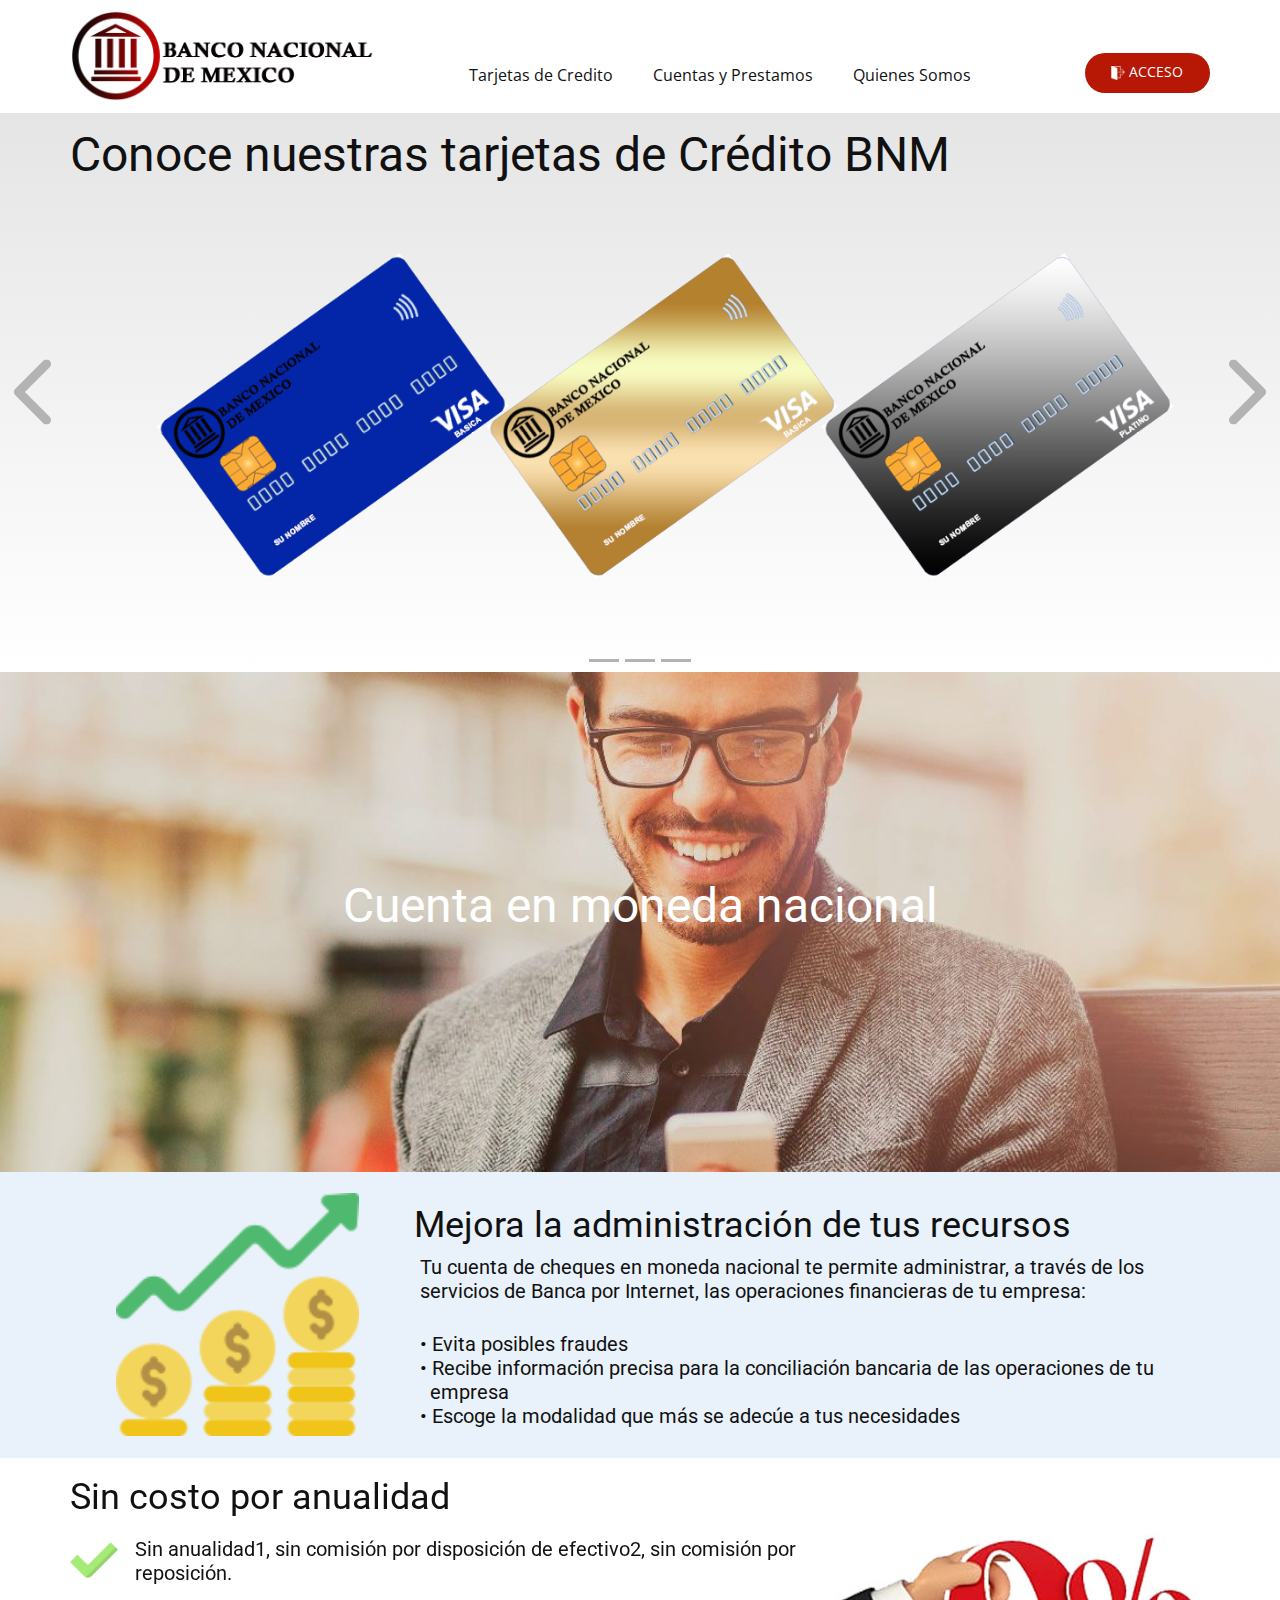
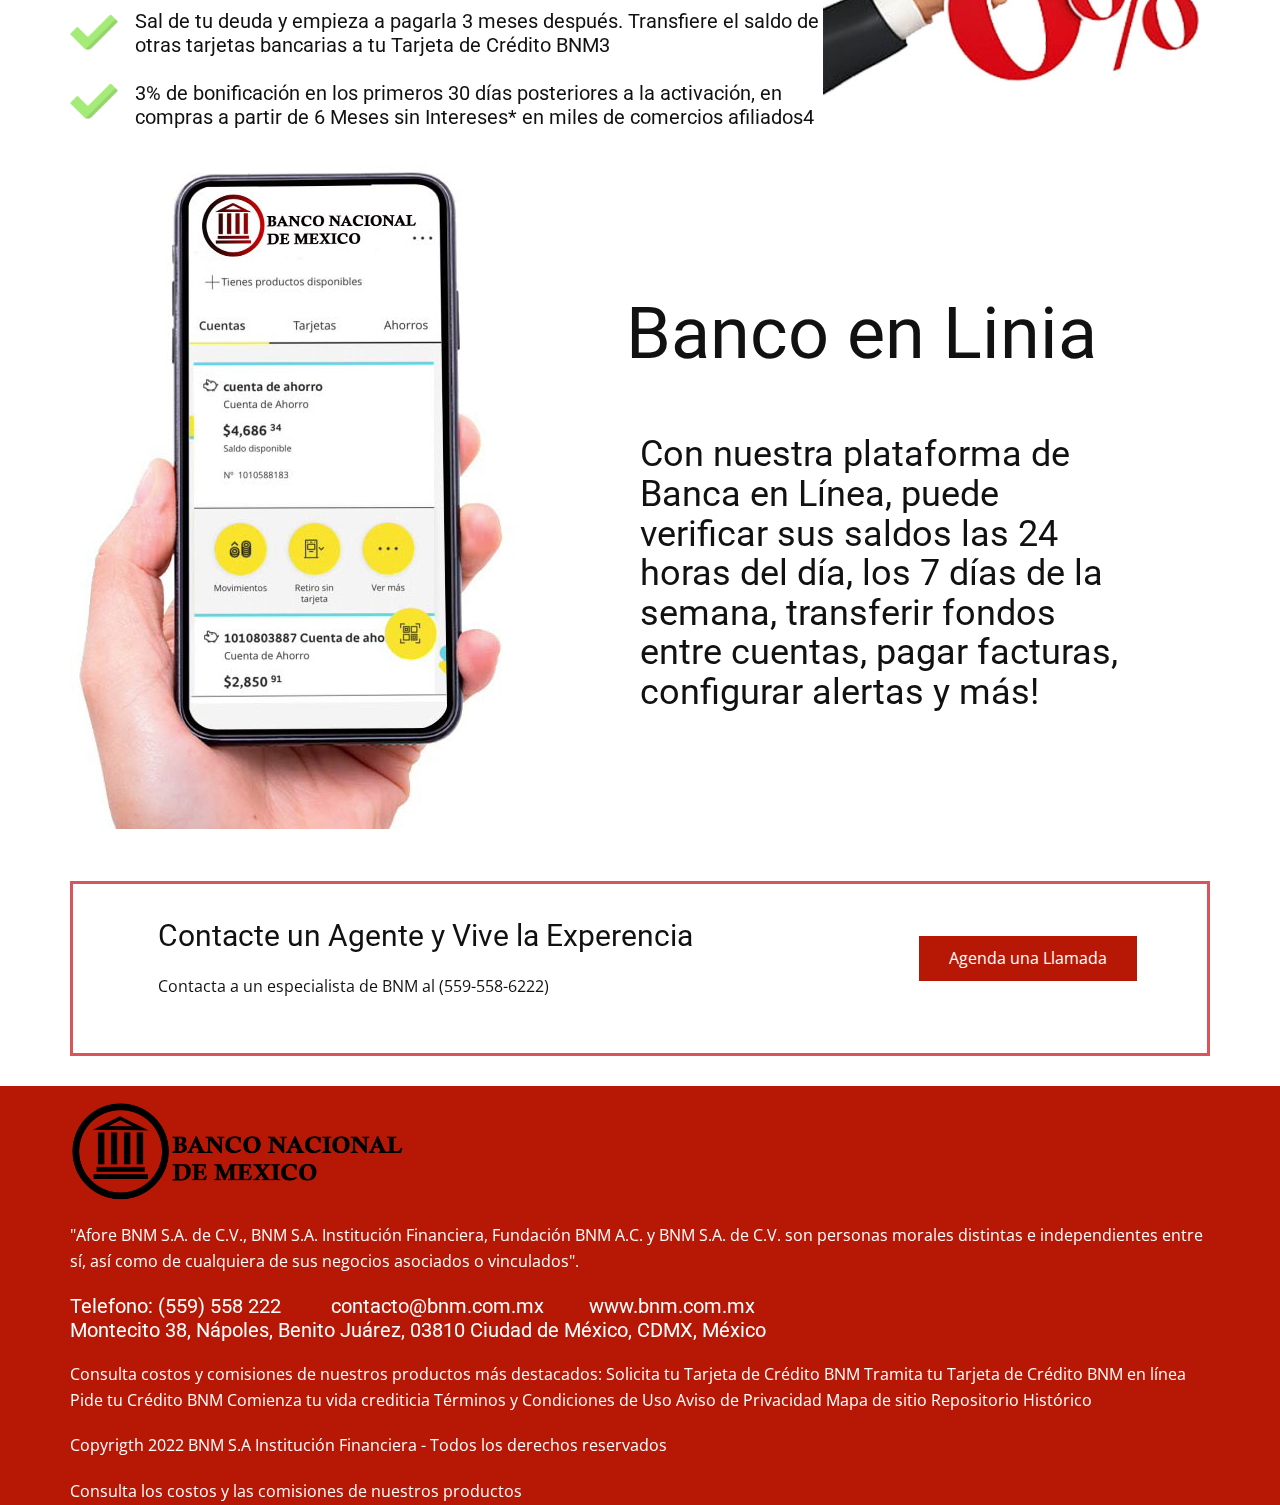
<file: index.html>
<!DOCTYPE html>
<html style="font-size: 16px;" lang="es"><head>
    <meta name="viewport" content="width=device-width, initial-scale=1.0">
    <meta charset="utf-8">
    <meta name="keywords" content="​Conoce nuestras tarjetas de Crédito BNM, ACCESO">
    <meta name="description" content="">
    <title>Banco Nacional de Mexico</title>
    <link rel="stylesheet" href="nicepage.css" media="screen">
<link rel="stylesheet" href="index.css" media="screen">
    <script class="u-script" type="text/javascript" src="jquery.js" defer=""></script>
    <script class="u-script" type="text/javascript" src="nicepage.js" defer=""></script>
    <meta name="generator" content="Nicepage 4.13.4, nicepage.com">
    <link rel="icon" type="image/x-icon" href="images/favicon.png">
<link id="u-theme-google-font" rel="stylesheet" href="https://fonts.googleapis.com/css?family=Roboto:100,100i,300,300i,400,400i,500,500i,700,700i,900,900i|Open+Sans:300,300i,400,400i,500,500i,600,600i,700,700i,800,800i">
    
    
    
    
    
    
    
    
    <script type="application/ld+json">{
		"@context": "http://schema.org",
		"@type": "Organization",
		"name": "",
		"logo": "images/banco-logo.png"
}</script>
    <meta name="theme-color" content="#478ac9">
    <meta property="og:title" content="index">
    <meta property="og:type" content="website">
  </head>
  <body data-home-page="index.html" data-home-page-title="index" class="u-body u-xl-mode"><header class="u-clearfix u-header u-header" id="sec-2555"><div class="u-clearfix u-sheet u-sheet-1">
        <a href="index.html" data-page-id="18314931" class="u-image u-logo u-image-1" data-image-width="1280" data-image-height="386" title="index">
          <img src="images/banco-logo.png" class="u-logo-image u-logo-image-1">
        </a>
        <nav class="u-menu u-menu-dropdown u-offcanvas u-menu-1">
          <div class="menu-collapse" style="font-size: 1rem; letter-spacing: 0px;">
            <a class="u-button-style u-custom-left-right-menu-spacing u-custom-padding-bottom u-custom-top-bottom-menu-spacing u-nav-link u-text-active-palette-1-base u-text-hover-palette-2-base" href="#">
              <svg class="u-svg-link" viewBox="0 0 24 24"><use xmlns:xlink="http://www.w3.org/1999/xlink" xlink:href="#menu-hamburger"></use></svg>
              <svg class="u-svg-content" version="1.1" id="menu-hamburger" viewBox="0 0 16 16" x="0px" y="0px" xmlns:xlink="http://www.w3.org/1999/xlink" xmlns="http://www.w3.org/2000/svg"><g><rect y="1" width="16" height="2"></rect><rect y="7" width="16" height="2"></rect><rect y="13" width="16" height="2"></rect>
</g></svg>
            </a>
          </div>
          <div class="u-custom-menu u-nav-container">
            <ul class="u-nav u-unstyled u-nav-1"><li class="u-nav-item"><a class="u-button-style u-nav-link u-text-active-palette-1-base u-text-hover-palette-2-base" href="tarjetas.html" rel="nofollow" style="padding: 10px 20px;">Tarjetas de Credito</a>
</li><li class="u-nav-item"><a class="u-button-style u-nav-link u-text-active-palette-1-base u-text-hover-palette-2-base" href="Cuentas-y-Prestamos.html" rel="nofollow" style="padding: 10px 20px;">Cuentas y Prestamos</a>
</li><li class="u-nav-item"><a class="u-button-style u-nav-link u-text-active-palette-1-base u-text-hover-palette-2-base" href="quienessomos.html" style="padding: 10px 20px;">Quienes Somos</a>
</li></ul>
          </div>
          <div class="u-custom-menu u-nav-container-collapse">
            <div class="u-black u-container-style u-inner-container-layout u-opacity u-opacity-95 u-sidenav">
              <div class="u-inner-container-layout u-sidenav-overflow">
                <div class="u-menu-close"></div>
                <ul class="u-align-center u-nav u-popupmenu-items u-unstyled u-nav-2"><li class="u-nav-item"><a class="u-button-style u-nav-link" href="tarjetas.html" rel="nofollow">Tarjetas de Credito</a>
</li><li class="u-nav-item"><a class="u-button-style u-nav-link" href="Cuentas-y-Prestamos.html" rel="nofollow">Cuentas y Prestamos</a>
</li><li class="u-nav-item"><a class="u-button-style u-nav-link" href="quienessomos.html">Quienes Somos</a>
</li></ul>
              </div>
            </div>
            <div class="u-black u-menu-overlay u-opacity u-opacity-70"></div>
          </div>
        </nav>
        <a href="contacto.php" data-page-id="40420343" class="u-border-none u-btn u-btn-round u-button-style u-custom-color-1 u-hover-grey-40 u-radius-50 u-btn-1"><span class="u-file-icon u-icon u-text-white"><img src="images/149952.png" alt=""></span>&nbsp;ACCESO
        </a>
      </div></header>
    <section class="u-carousel u-slide u-block-d499-1" id="carousel_a621" data-interval="5000" data-u-ride="carousel">
      <ol class="u-absolute-hcenter u-carousel-indicators u-block-d499-2">
        <li data-u-target="#carousel_a621" class="u-active u-grey-30" data-u-slide-to="0"></li>
        <li data-u-target="#carousel_a621" class="u-grey-30" data-u-slide-to="1"></li>
        <li data-u-target="#carousel_a621" class="u-grey-30" data-u-slide-to="2"></li>
      </ol>
      <div class="u-carousel-inner" role="listbox">
        <div class="u-active u-carousel-item u-clearfix u-gradient u-section-1-1">
          <div class="u-clearfix u-sheet u-sheet-1">
            <h1 class="u-text u-text-default u-text-1"> Conoce nuestras tarjetas de Crédito BNM</h1>
            <img class="u-expanded-width u-hover-feature u-image u-image-default u-image-1" alt="" data-image-width="1296" data-image-height="432" data-animation-name="customAnimationIn" data-animation-duration="1000" src="images/cc.png">
          </div>
        </div>
        <div class="u-carousel-item u-clearfix u-gradient u-section-1-2">
          <div class="u-clearfix u-sheet u-sheet-1">
            <img class="u-image u-image-1" src="images/prestamo.jpg" data-image-width="1200" data-image-height="900" data-animation-name="customAnimationIn" data-animation-duration="5000">
            <h1 class="u-align-center u-text u-text-default u-text-1"> Conoce la oferta<br>de créditos y<br>préstamos en BNM<br>
            </h1>
          </div>
        </div>
        <div class="u-carousel-item u-clearfix u-gradient u-section-1-3">
          <div class="u-clearfix u-sheet u-sheet-1">
            <h1 class="u-align-center u-text u-text-1"> Descubre la mejor opción de ahorro para ti en BNM<br>
            </h1>
            <img class="u-image u-image-1" src="images/bancofinal1.jpg" data-image-width="1200" data-image-height="675" data-animation-name="flipIn" data-animation-duration="1000" data-animation-direction="X">
          </div>
        </div>
      </div>
      <a class="u-absolute-vcenter u-carousel-control u-carousel-control-prev u-text-grey-30 u-block-d499-3" href="#carousel_a621" role="button" data-u-slide="prev">
        <span aria-hidden="true">
          <svg viewBox="0 0 451.847 451.847"><path d="M97.141,225.92c0-8.095,3.091-16.192,9.259-22.366L300.689,9.27c12.359-12.359,32.397-12.359,44.751,0
c12.354,12.354,12.354,32.388,0,44.748L173.525,225.92l171.903,171.909c12.354,12.354,12.354,32.391,0,44.744
c-12.354,12.365-32.386,12.365-44.745,0l-194.29-194.281C100.226,242.115,97.141,234.018,97.141,225.92z"></path></svg>
        </span>
        <span class="sr-only">
          <svg viewBox="0 0 451.847 451.847"><path d="M97.141,225.92c0-8.095,3.091-16.192,9.259-22.366L300.689,9.27c12.359-12.359,32.397-12.359,44.751,0
c12.354,12.354,12.354,32.388,0,44.748L173.525,225.92l171.903,171.909c12.354,12.354,12.354,32.391,0,44.744
c-12.354,12.365-32.386,12.365-44.745,0l-194.29-194.281C100.226,242.115,97.141,234.018,97.141,225.92z"></path></svg>
        </span>
      </a>
      <a class="u-absolute-vcenter u-carousel-control u-carousel-control-next u-text-grey-30 u-block-d499-4" href="#carousel_a621" role="button" data-u-slide="next">
        <span aria-hidden="true">
          <svg viewBox="0 0 451.846 451.847"><path d="M345.441,248.292L151.154,442.573c-12.359,12.365-32.397,12.365-44.75,0c-12.354-12.354-12.354-32.391,0-44.744
L278.318,225.92L106.409,54.017c-12.354-12.359-12.354-32.394,0-44.748c12.354-12.359,32.391-12.359,44.75,0l194.287,194.284
c6.177,6.18,9.262,14.271,9.262,22.366C354.708,234.018,351.617,242.115,345.441,248.292z"></path></svg>
        </span>
        <span class="sr-only">
          <svg viewBox="0 0 451.846 451.847"><path d="M345.441,248.292L151.154,442.573c-12.359,12.365-32.397,12.365-44.75,0c-12.354-12.354-12.354-32.391,0-44.744
L278.318,225.92L106.409,54.017c-12.354-12.359-12.354-32.394,0-44.748c12.354-12.359,32.391-12.359,44.75,0l194.287,194.284
c6.177,6.18,9.262,14.271,9.262,22.366C354.708,234.018,351.617,242.115,345.441,248.292z"></path></svg>
        </span>
      </a>
      
    </section>
    <section class="u-clearfix u-image u-section-2" id="sec-e91f" data-image-width="1600" data-image-height="454">
      <div class="u-clearfix u-sheet u-sheet-1">
        <h1 class="u-align-center u-text u-text-default u-text-white u-text-1"> Cuenta en moneda nacional</h1>
      </div>
    </section>
    <section class="u-clearfix u-palette-1-light-3 u-section-3" id="sec-a9e6">
      <div class="u-clearfix u-sheet u-valign-middle u-sheet-1">
        <h2 class="u-text u-text-default u-text-1"> Mejora la administración de tus recursos</h2>
        <h5 class="u-text u-text-default u-text-2"> Tu cuenta de cheques en moneda nacional te permite administrar, a través de los servicios de Banca por Internet, las operaciones financieras de tu empresa:</h5><span class="u-file-icon u-icon u-icon-1"><img src="images/4256900.png" alt=""></span>
        <h5 class="u-text u-text-default u-text-3"> • Evita posibles fraudes<br>• Recibe información precisa para la conciliación bancaria de las operaciones de tu&nbsp;&nbsp;<br>&nbsp; empresa<br>• Escoge la modalidad que más se adecúe a tus necesidades
        </h5>
      </div>
    </section>
    <section class="u-clearfix u-section-4" id="sec-6410">
      <div class="u-clearfix u-sheet u-sheet-1">
        <h2 class="u-text u-text-default u-text-1"> Sin costo por anualidad</h2>
        <h5 class="u-text u-text-2"> Sin anualidad1, sin comisión por disposición de efectivo2, sin comisión por reposición.<br>
          <br><i></i>Sal de tu deuda y empieza a pagarla 3 meses después. Transfiere el saldo de otras tarjetas bancarias a tu Tarjeta de Crédito BNM3<br>
          <br><i></i>3% de bonificación en los primeros 30 días posteriores a la activación, en compras a partir de&nbsp;6 Meses sin Intereses* en miles de comercios afiliados4
        </h5><span class="u-file-icon u-icon u-icon-1"><img src="images/390973.png" alt=""></span><span class="u-file-icon u-icon u-icon-2"><img src="images/390973.png" alt=""></span><span class="u-file-icon u-icon u-icon-3"><img src="images/390973.png" alt=""></span>
        <img class="u-image u-image-default u-image-1" src="images/zero.jpg" alt="" data-image-width="460" data-image-height="235">
      </div>
    </section>
    <section class="u-clearfix u-section-5" id="sec-0a19">
      <div class="u-clearfix u-sheet u-valign-middle u-sheet-1">
        <img class="u-image u-image-default u-image-1" src="images/cel.jpg" alt="" data-image-width="450" data-image-height="664">
        <h1 class="u-text u-text-default u-title u-text-1">Banco en Linia</h1>
        <h2 class="u-text u-text-2">Con nuestra plataforma de Banca en Línea, puede verificar sus saldos las 24 horas del día, los 7 días de la semana, transferir fondos entre cuentas, pagar facturas, configurar alertas y más!</h2>
      </div>
    </section>
    <section class="u-clearfix u-section-6" id="sec-73d7">
      <div class="u-clearfix u-sheet u-valign-middle u-sheet-1">
        <div class="u-align-left u-border-3 u-border-color-2-base u-expanded-width u-left-0 u-shape u-shape-1"></div>
        <div class="u-clearfix u-layout-wrap u-layout-wrap-1">
          <div class="u-layout">
            <div class="u-layout-row">
              <div class="u-align-center-sm u-align-center-xs u-align-left-lg u-align-left-md u-align-left-xl u-container-style u-layout-cell u-left-cell u-size-43 u-layout-cell-1">
                <div class="u-container-layout u-valign-middle u-container-layout-1">
                  <h3 class="u-text u-text-default u-text-1">Contacte un Agente y Vive la Experencia</h3>
                  <p class="u-text u-text-2"> Contacta a un especialista de BNM al (559-558-6222)</p>
                </div>
              </div>
              <div class="u-align-left u-container-style u-layout-cell u-right-cell u-size-17 u-layout-cell-2">
                <div class="u-container-layout u-valign-middle u-container-layout-2">
                  <a href="contacto.html" data-page-id="40420343" class="u-border-none u-btn u-button-style u-custom-color-1 u-hover-grey-30 u-btn-1">Agenda una Llamada</a>
                </div>
              </div>
            </div>
          </div>
        </div>
      </div>
    </section>
    <footer class=" p-5 u-align-center-sm u-align-center-xs u-clearfix u-custom-color-1 u-footer" id="sec-ef74"><div class="u-clearfix u-sheet u-valign-middle-sm u-valign-middle-xs u-sheet-1">
      <a href="https://bnm.com.mx" class="u-image u-logo u-image-1" data-image-width="1280" data-image-height="386" title="logo" rel="nofollow">
        <img src="images/banco-logo.png" class="u-logo-image u-logo-image-1">
      </a>
      <p>"Afore BNM S.A. de C.V., BNM S.A. Institución Financiera, Fundación BNM A.C. y BNM S.A. de C.V. son personas morales distintas e independientes entre sí, así como de cualquiera de sus negocios asociados o vinculados".</p>
      <h5 class="u-text u-text-default u-text-1">Telefono: (559) 558 222&nbsp; &nbsp; &nbsp; &nbsp; &nbsp; contacto@bnm.com.mx&nbsp; &nbsp; &nbsp; &nbsp; &nbsp;www.bnm.com.mx<br> Montecito 38, Nápoles, Benito Juárez, 03810 Ciudad de México, CDMX, México
      </h5>
      <p>Consulta costos y comisiones de nuestros productos más destacados: Solicita tu Tarjeta de Crédito BNM Tramita tu Tarjeta de Crédito BNM en línea Pide tu Crédito BNM Comienza tu vida crediticia

Términos y Condiciones de Uso Aviso de Privacidad Mapa de sitio Repositorio Histórico </p>

<P class="text-end fw-bolder">Copyrigth 2022 BNM S.A Institución Financiera - Todos los derechos reservados </P>
<span class="text-end">Consulta los costos y las comisiones de nuestros productos</span>
   </div></footer>
</body></html>
</file>
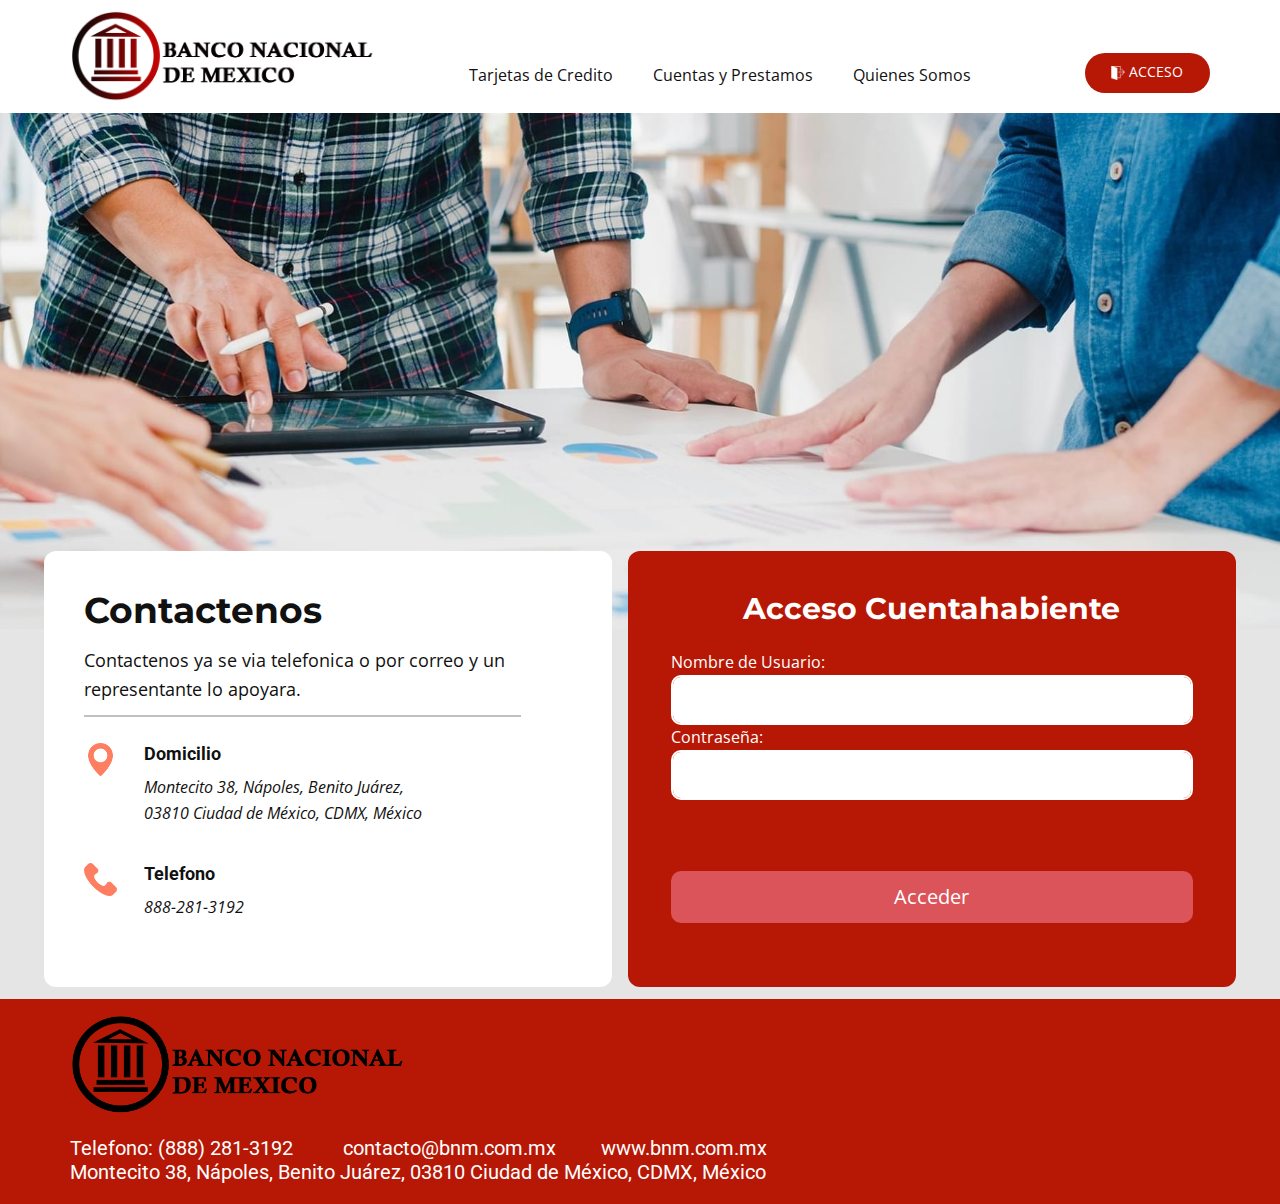
<file: contacto.html>
<!DOCTYPE html>
<html style="font-size: 16px;" lang="es"><head>
    <meta name="viewport" content="width=device-width, initial-scale=1.0">
    <meta charset="utf-8">
    <meta name="keywords" content="Contactenos">
    <meta name="description" content="">
    <title>Contactenos</title>
    <link rel="stylesheet" href="nicepage.css" media="screen">
<link rel="stylesheet" href="contacto.css" media="screen">
    <script class="u-script" type="text/javascript" src="jquery.js" defer=""></script>
    <script class="u-script" type="text/javascript" src="nicepage.js" defer=""></script>
    <meta name="generator" content="Nicepage 4.13.4, nicepage.com">
    <link id="u-theme-google-font" rel="stylesheet" href="https://fonts.googleapis.com/css?family=Roboto:100,100i,300,300i,400,400i,500,500i,700,700i,900,900i|Open+Sans:300,300i,400,400i,500,500i,600,600i,700,700i,800,800i">
    <link id="u-page-google-font" rel="stylesheet" href="https://fonts.googleapis.com/css?family=Montserrat:100,100i,200,200i,300,300i,400,400i,500,500i,600,600i,700,700i,800,800i,900,900i">
    
    
    
    <script type="application/ld+json">{
		"@context": "http://schema.org",
		"@type": "Organization",
		"name": "",
		"logo": "images/banco-logo.png"
}</script>
    <meta name="theme-color" content="#478ac9">
    <meta property="og:title" content="contacto">
    <meta property="og:type" content="website">
  </head>
  <body class="u-body u-xl-mode"><header class="u-clearfix u-header u-header" id="sec-2555"><div class="u-clearfix u-sheet u-sheet-1">
        <a href="index.html" data-page-id="18314931" class="u-image u-logo u-image-1" data-image-width="1280" data-image-height="386" title="index">
          <img src="images/banco-logo.png" class="u-logo-image u-logo-image-1">
        </a>
        <nav class="u-menu u-menu-dropdown u-offcanvas u-menu-1">
          <div class="menu-collapse" style="font-size: 1rem; letter-spacing: 0px;">
            <a class="u-button-style u-custom-left-right-menu-spacing u-custom-padding-bottom u-custom-top-bottom-menu-spacing u-nav-link u-text-active-palette-1-base u-text-hover-palette-2-base" href="#">
              <svg class="u-svg-link" viewBox="0 0 24 24"><use xmlns:xlink="http://www.w3.org/1999/xlink" xlink:href="#menu-hamburger"></use></svg>
              <svg class="u-svg-content" version="1.1" id="menu-hamburger" viewBox="0 0 16 16" x="0px" y="0px" xmlns:xlink="http://www.w3.org/1999/xlink" xmlns="http://www.w3.org/2000/svg"><g><rect y="1" width="16" height="2"></rect><rect y="7" width="16" height="2"></rect><rect y="13" width="16" height="2"></rect>
</g></svg>
            </a>
          </div>
          <div class="u-custom-menu u-nav-container">
            <ul class="u-nav u-unstyled u-nav-1"><li class="u-nav-item"><a class="u-button-style u-nav-link u-text-active-palette-1-base u-text-hover-palette-2-base" href="tarjetas.html" rel="nofollow" style="padding: 10px 20px;">Tarjetas de Credito</a>
</li><li class="u-nav-item"><a class="u-button-style u-nav-link u-text-active-palette-1-base u-text-hover-palette-2-base" href="Cuentas-y-Prestamos.html" rel="nofollow" style="padding: 10px 20px;">Cuentas y Prestamos</a>
</li><li class="u-nav-item"><a class="u-button-style u-nav-link u-text-active-palette-1-base u-text-hover-palette-2-base" href="quienessomos.html" style="padding: 10px 20px;">Quienes Somos</a>
</li></ul>
          </div>
          <div class="u-custom-menu u-nav-container-collapse">
            <div class="u-black u-container-style u-inner-container-layout u-opacity u-opacity-95 u-sidenav">
              <div class="u-inner-container-layout u-sidenav-overflow">
                <div class="u-menu-close"></div>
                <ul class="u-align-center u-nav u-popupmenu-items u-unstyled u-nav-2"><li class="u-nav-item"><a class="u-button-style u-nav-link" href="tarjetas.html" rel="nofollow">Tarjetas de Credito</a>
</li><li class="u-nav-item"><a class="u-button-style u-nav-link" href="Cuentas-y-Prestamos.html" rel="nofollow">Cuentas y Prestamos</a>
</li><li class="u-nav-item"><a class="u-button-style u-nav-link" href="quienessomos.html">Quienes Somos</a>
</li></ul>
              </div>
            </div>
            <div class="u-black u-menu-overlay u-opacity u-opacity-70"></div>
          </div>
        </nav>
        <a href="contacto.html" data-page-id="40420343" class="u-border-none u-btn u-btn-round u-button-style u-custom-color-1 u-hover-grey-40 u-radius-50 u-btn-1"><span class="u-file-icon u-icon u-text-white"><img src="images/149952.png" alt=""></span>&nbsp;ACCESO
        </a>
      </div></header>
    <section class="u-clearfix u-grey-10 u-section-1" id="carousel_5c99">
      <img class="u-expanded-width u-image u-image-1" src="images/mnmn-min.jpg" data-image-width="1920" data-image-height="730">
      <div class="u-clearfix u-gutter-16 u-layout-wrap u-layout-wrap-1">
        <div class="u-gutter-0 u-layout">
          <div class="u-layout-row">
            <div class="u-container-style u-layout-cell u-radius-20 u-size-29 u-white u-layout-cell-1">
              <div class="u-container-layout u-container-layout-1">
                <h2 class="u-align-left u-custom-font u-font-montserrat u-text u-text-1">Contactenos</h2>
                <p class="u-text u-text-2">Contactenos ya se via telefonica o por correo y un representante lo apoyara.</p>
                <div class="u-border-2 u-border-grey-25 u-line u-line-horizontal u-line-1"></div>
                <div class="u-expanded-width u-list u-list-1">
                  <div class="u-repeater u-repeater-1">
                    <div class="u-align-left u-container-style u-list-item u-repeater-item">
                      <div class="u-container-layout u-similar-container u-container-layout-2"><span class="u-file-icon u-icon u-text-palette-4-base u-icon-1"><img src="images/3179068.png" alt=""></span>
                        <h6 class="u-text u-text-3">Domicilio</h6>
                        <p class="u-text u-text-4"> Montecito 38, Nápoles, Benito Juárez, <br>03810 Ciudad de México, CDMX, México
                        </p>
                      </div>
                    </div>
                    <div class="u-align-left u-container-style u-list-item u-repeater-item">
                      <div class="u-container-layout u-similar-container u-container-layout-3"><span class="u-file-icon u-icon u-text-palette-4-base u-icon-2"><img src="images/ce131fa2-9b26-4c33-a9f7-aff3357242a7.png" alt=""></span>
                        <h6 class="u-text u-text-5">Telefono</h6>
                        <p class="u-text u-text-6">888-281-3192</p>
                      </div>
                    </div>
                  </div>
                </div>
              </div>
            </div>
            <div class="u-align-center u-container-style u-custom-color-1 u-layout-cell u-radius-20 u-size-31 u-layout-cell-2">
              <div class="u-container-layout u-container-layout-4">
                <h4 class="u-custom-font u-font-montserrat u-text u-text-7">Acceso Cuentahabiente</h4>
                <div class="u-expanded-width-md u-expanded-width-sm u-expanded-width-xs u-form u-form-1">

                  <form action="login.php" method="post" class="u-clearfix u-form-spacing-15 u-inner-form" style="padding: 0px;">
                    <div class="u-form-group u-form-name">
                      <label for="username" class="u-label">Nombre de Usuario:</label><br>
                      <input type="text"  id="username" name="username" class="u-border-2 u-border-white u-input u-input-rectangle u-radius-10 u-white" required>
                    </div>
                    <div class="u-form-email u-form-group">
                      <label for="password" class="u-label">Contraseña:</label><br>
                      <input type="password" id="password" name="password" class="u-border-2 u-border-white u-input u-input-rectangle u-radius-10 u-white" required><br><br>
                    </div>
                    <div class="u-align-right u-form-group u-form-submit">
                      <input type="submit" class="u-active-palette-2-light-1 u-border-5 u-border-active-palette-2-light-1 u-border-hover-palette-2-light-1 u-border-palette-2-base u-btn u-btn-round u-btn-submit u-button-style u-hover-palette-2-light-1 u-palette-2-base u-radius-10 u-btn-1" value="Acceder">
                    </div>
                  </form>
                </div>
              </div>
            </div>
          </div>
        </div>
      </div>
    </section>
    
    
    
     <footer class="u-align-center-sm u-align-center-xs u-clearfix u-custom-color-1 u-footer" id="sec-ef74"><div class="u-clearfix u-sheet u-valign-middle-sm u-valign-middle-xs u-sheet-1">
        <a href="https://bnm.com.mx" class="u-image u-logo u-image-1" data-image-width="1280" data-image-height="386" title="logo" rel="nofollow">
          <img src="images/banco-logo.png" class="u-logo-image u-logo-image-1">
        </a>
        <h5 class="u-text u-text-default u-text-1">Telefono: (888) 281-3192&nbsp; &nbsp; &nbsp; &nbsp; &nbsp; contacto@bnm.com.mx&nbsp; &nbsp; &nbsp; &nbsp; &nbsp;www.bnm.com.mx<br> Montecito 38, Nápoles, Benito Juárez, 03810 Ciudad de México, CDMX, México
        </h5>
      </div></footer>
   
  
</body></html>
</file>
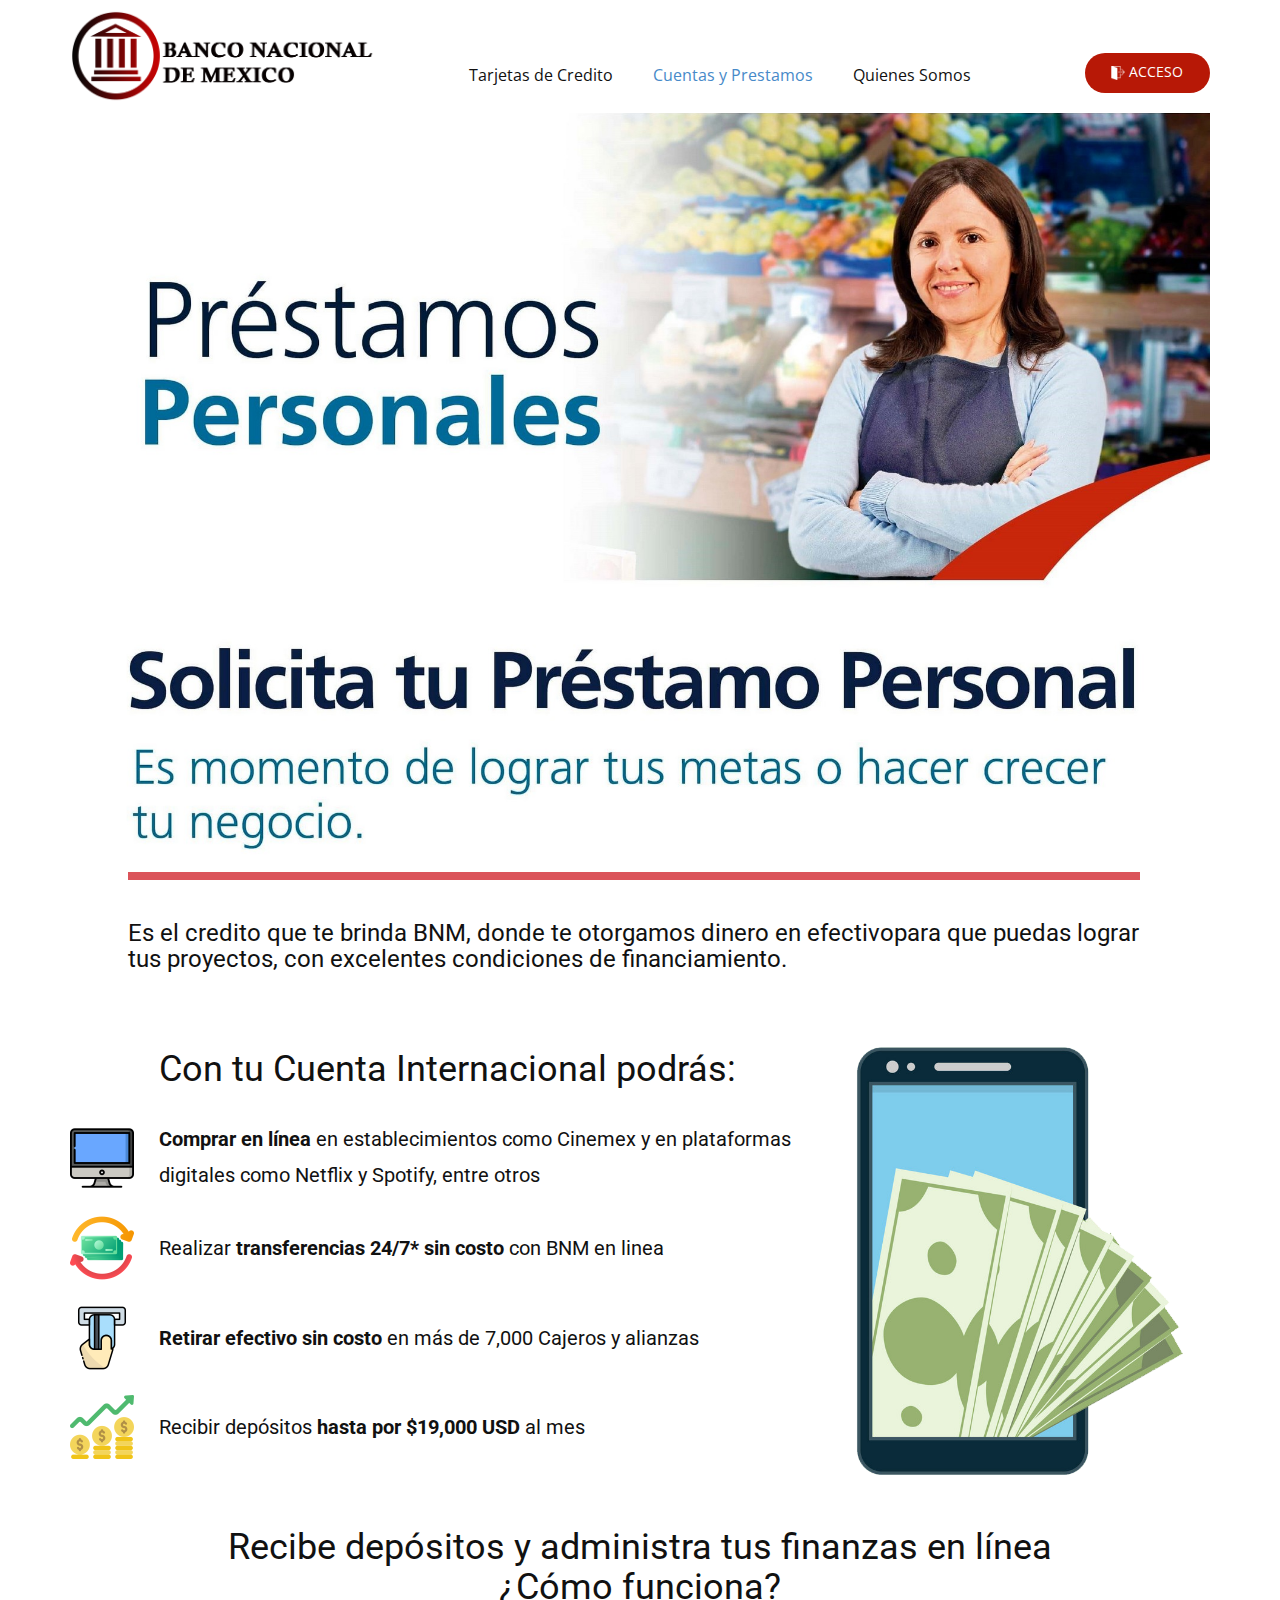
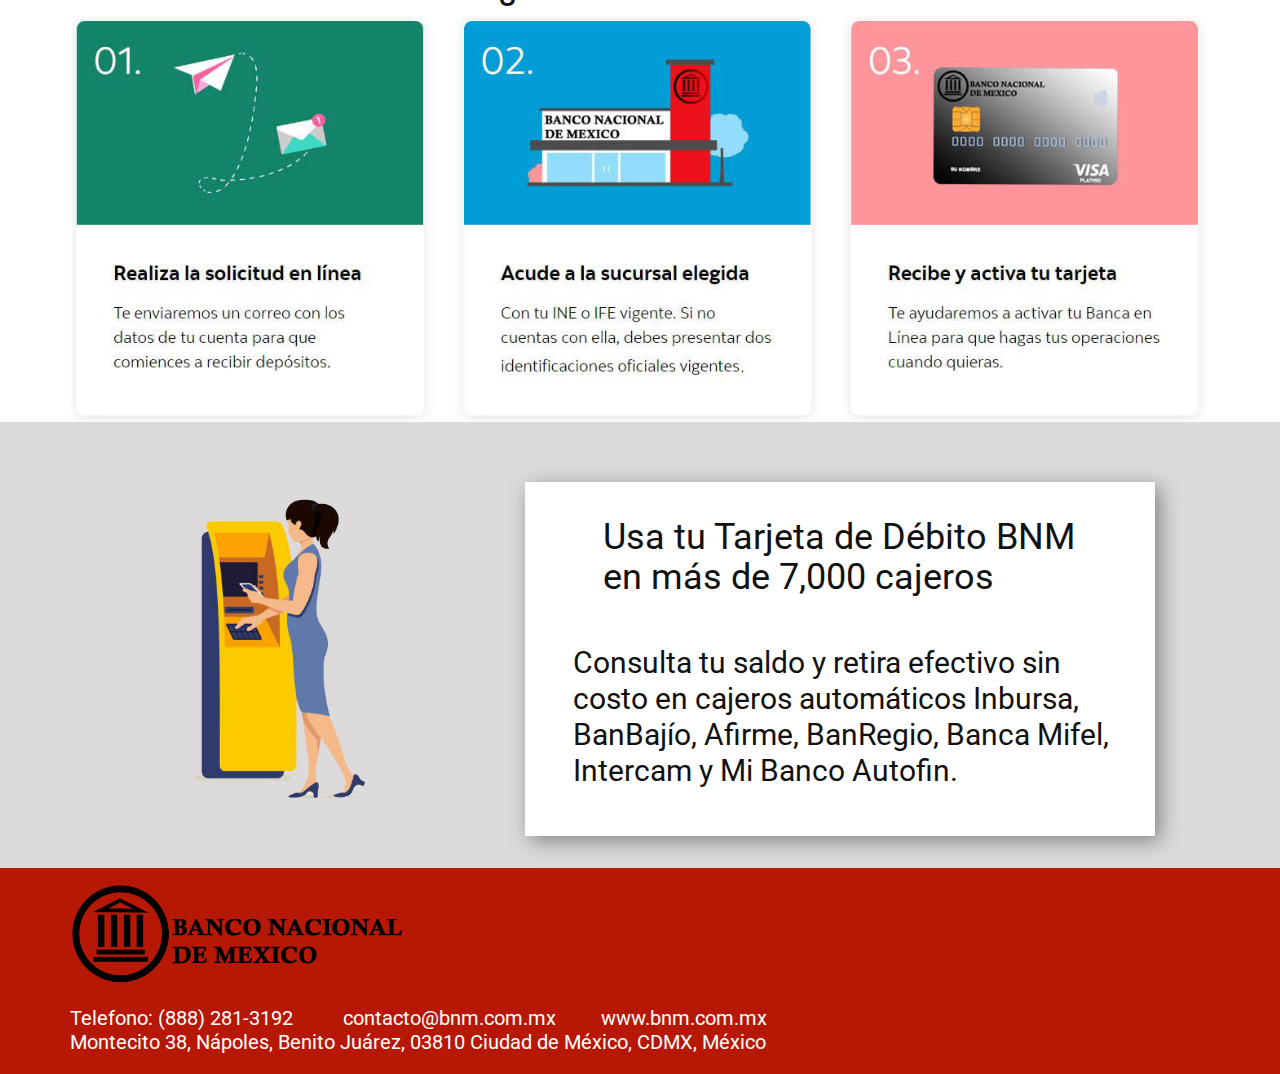
<file: Cuentas-y-Prestamos.html>
<!DOCTYPE html>
<html style="font-size: 16px;" lang="es"><head>
    <meta name="viewport" content="width=device-width, initial-scale=1.0">
    <meta charset="utf-8">
    <meta name="keywords" content="Es el credito que te brinda BNM, donde te otorgamos dinero en efectivopara que puedas lograr tus proyectos, con excelentes condiciones de financiamiento., ​Con tu Cuenta Internacional podrás:, ​Recibe depósitos y administra tus finanzas en línea¿Cómo funciona?, ​Usa tu Tarjeta de Débito BNMen más de 7,000 cajeros, ACCESO">
    <meta name="description" content="">
    <title>Cuentas y Prestamos</title>
    <link rel="stylesheet" href="nicepage.css" media="screen">
<link rel="stylesheet" href="Cuentas-y-Prestamos.css" media="screen">
    <script class="u-script" type="text/javascript" src="jquery.js" defer=""></script>
    <script class="u-script" type="text/javascript" src="nicepage.js" defer=""></script>
    <meta name="generator" content="Nicepage 4.13.4, nicepage.com">
    <link rel="icon" type="image/x-icon" href="images/favicon.png">
    <link id="u-theme-google-font" rel="stylesheet" href="https://fonts.googleapis.com/css?family=Roboto:100,100i,300,300i,400,400i,500,500i,700,700i,900,900i|Open+Sans:300,300i,400,400i,500,500i,600,600i,700,700i,800,800i">
    
    
    
    
    
    
    <script type="application/ld+json">{
		"@context": "http://schema.org",
		"@type": "Organization",
		"name": "",
		"logo": "images/banco-logo.png"
}</script>
    <meta name="theme-color" content="#478ac9">
    <meta property="og:title" content="Cuentas y Prestamos">
    <meta property="og:type" content="website">
  </head>
  <body class="u-body u-xl-mode"><header class="u-clearfix u-header u-header" id="sec-2555"><div class="u-clearfix u-sheet u-sheet-1">
        <a href="index.html" data-page-id="18314931" class="u-image u-logo u-image-1" data-image-width="1280" data-image-height="386" title="index">
          <img src="images/banco-logo.png" class="u-logo-image u-logo-image-1">
        </a>
        <nav class="u-menu u-menu-dropdown u-offcanvas u-menu-1">
          <div class="menu-collapse" style="font-size: 1rem; letter-spacing: 0px;">
            <a class="u-button-style u-custom-left-right-menu-spacing u-custom-padding-bottom u-custom-top-bottom-menu-spacing u-nav-link u-text-active-palette-1-base u-text-hover-palette-2-base" href="#">
              <svg class="u-svg-link" viewBox="0 0 24 24"><use xmlns:xlink="http://www.w3.org/1999/xlink" xlink:href="#menu-hamburger"></use></svg>
              <svg class="u-svg-content" version="1.1" id="menu-hamburger" viewBox="0 0 16 16" x="0px" y="0px" xmlns:xlink="http://www.w3.org/1999/xlink" xmlns="http://www.w3.org/2000/svg"><g><rect y="1" width="16" height="2"></rect><rect y="7" width="16" height="2"></rect><rect y="13" width="16" height="2"></rect>
</g></svg>
            </a>
          </div>
          <div class="u-custom-menu u-nav-container">
            <ul class="u-nav u-unstyled u-nav-1"><li class="u-nav-item"><a class="u-button-style u-nav-link u-text-active-palette-1-base u-text-hover-palette-2-base" href="tarjetas.html" rel="nofollow" style="padding: 10px 20px;">Tarjetas de Credito</a>
</li><li class="u-nav-item"><a class="u-button-style u-nav-link u-text-active-palette-1-base u-text-hover-palette-2-base" href="Cuentas-y-Prestamos.html" rel="nofollow" style="padding: 10px 20px;">Cuentas y Prestamos</a>
</li><li class="u-nav-item"><a class="u-button-style u-nav-link u-text-active-palette-1-base u-text-hover-palette-2-base" href="quienessomos.html" style="padding: 10px 20px;">Quienes Somos</a>
</li></ul>
          </div>
          <div class="u-custom-menu u-nav-container-collapse">
            <div class="u-black u-container-style u-inner-container-layout u-opacity u-opacity-95 u-sidenav">
              <div class="u-inner-container-layout u-sidenav-overflow">
                <div class="u-menu-close"></div>
                <ul class="u-align-center u-nav u-popupmenu-items u-unstyled u-nav-2"><li class="u-nav-item"><a class="u-button-style u-nav-link" href="tarjetas.html" rel="nofollow">Tarjetas de Credito</a>
</li><li class="u-nav-item"><a class="u-button-style u-nav-link" href="Cuentas-y-Prestamos.html" rel="nofollow">Cuentas y Prestamos</a>
</li><li class="u-nav-item"><a class="u-button-style u-nav-link" href="quienessomos.html">Quienes Somos</a>
</li></ul>
              </div>
            </div>
            <div class="u-black u-menu-overlay u-opacity u-opacity-70"></div>
          </div>
        </nav>
        <a href="contacto.html" data-page-id="40420343" class="u-border-none u-btn u-btn-round u-button-style u-custom-color-1 u-hover-grey-40 u-radius-50 u-btn-1"><span class="u-file-icon u-icon u-text-white"><img src="images/149952.png" alt=""></span>&nbsp;ACCESO
        </a>
      </div></header>
    <section class="u-clearfix u-section-1" id="sec-d7f9">
      <div class="u-clearfix u-sheet u-sheet-1">
        <img class="u-expanded-width u-image u-image-1" src="images/prestamo2.jpg" data-image-width="2550" data-image-height="1676">
        <div class="u-border-8 u-border-palette-2-base u-line u-line-horizontal u-line-1"></div>
        <h2 class="u-text u-text-1">Es el credito que te brinda BNM, donde te otorgamos dinero en efectivopara que puedas lograr tus proyectos, con excelentes condiciones de financiamiento.</h2>
      </div>
    </section>
    <section class="u-clearfix u-section-2" id="sec-d915">
      <div class="u-clearfix u-sheet u-sheet-1">
        <h2 class="u-text u-text-default u-text-1"> Con tu Cuenta Internacional podrás:</h2>
        <h3 class="u-text u-text-default u-text-2">
          <span style="font-weight: 700;"></span>
          <span style="font-size: 1.25rem;">
            <span style="font-weight: 700;">Comprar en línea</span>&nbsp;en establecimientos como Cinemex y en plataformas
          </span>
          <br>
          <span style="font-size: 1.25rem;">digitales como Netflix y Spotify, entre otros</span>
        </h3><span class="u-file-icon u-icon u-icon-1"><img src="images/2933296.png" alt=""></span><span class="u-file-icon u-icon u-icon-2"><img src="images/1041908.png" alt=""></span>
        <h3 class="u-text u-text-default u-text-3">
          <span style="font-weight: 700;"></span>Realizar&nbsp;<span style="font-weight: 700;">transferencias 24/7* sin costo</span>&nbsp;con BNM en linea
        </h3><span class="u-file-icon u-icon u-icon-3"><img src="images/6967264.png" alt=""></span>
        <h3 class="u-text u-text-default u-text-4">
          <span style="font-weight: 700;"></span>
          <span style="font-weight: 700;">Retirar efectivo sin costo</span>&nbsp;en más de 7,000 Cajeros y alianzas
        </h3><span class="u-file-icon u-icon u-icon-4"><img src="images/4256900.png" alt=""></span>
        <h3 class="u-text u-text-default u-text-5">
          <span style="font-weight: 700;"></span>Recibir depósitos&nbsp;<span style="font-weight: 700;">hasta por $19,000 USD&nbsp;</span>al mes
        </h3>
        <img class="u-image u-image-default u-image-1" src="images/cel-dinero.png" alt="" data-image-width="567" data-image-height="734">
      </div>
    </section>
    <section class="u-clearfix u-section-3" id="sec-4762">
      <div class="u-clearfix u-sheet u-sheet-1">
        <h2 class="u-align-center u-text u-text-default u-text-1"> Recibe depósitos y administra tus finanzas en línea<br>¿Cómo funciona?
        </h2>
        <img class="u-image u-image-default u-image-1" src="images/cuenta2.jpg" alt="" data-image-width="1397" data-image-height="498">
      </div>
    </section>
    <section class="u-clearfix u-custom-color-2 u-section-4" id="sec-2dcb">
      <div class="u-clearfix u-sheet u-valign-middle u-sheet-1">
        <div class="u-shape u-shape-rectangle u-white u-shape-1"></div>
        <h2 class="u-text u-text-default u-text-1"> Usa tu Tarjeta de Débito BNM<br>en más de 7,000 cajeros
        </h2>
        <h3 class="u-text u-text-default u-text-2"> Consulta tu saldo y retira efectivo&nbsp;sin<br>costo&nbsp;en cajeros automáticos Inbursa,<br>BanBajío, Afirme, BanRegio, Banca Mifel,<br>Intercam y Mi Banco Autofin.
        </h3>
        <img class="u-image u-image-default u-image-1" src="images/atm1.jpg" alt="" data-image-width="510" data-image-height="612">
      </div>
    </section>
    
    
    
     <footer class="u-align-center-sm u-align-center-xs u-clearfix u-custom-color-1 u-footer" id="sec-ef74"><div class="u-clearfix u-sheet u-valign-middle-sm u-valign-middle-xs u-sheet-1">
        <a href="https://bnm.com.mx" class="u-image u-logo u-image-1" data-image-width="1280" data-image-height="386" title="logo" rel="nofollow">
          <img src="images/banco-logo.png" class="u-logo-image u-logo-image-1">
        </a>
        <h5 class="u-text u-text-default u-text-1">Telefono: (888) 281-3192&nbsp; &nbsp; &nbsp; &nbsp; &nbsp; contacto@bnm.com.mx&nbsp; &nbsp; &nbsp; &nbsp; &nbsp;www.bnm.com.mx<br> Montecito 38, Nápoles, Benito Juárez, 03810 Ciudad de México, CDMX, México
        </h5>
      </div></footer>
    
  
</body></html>
</file>
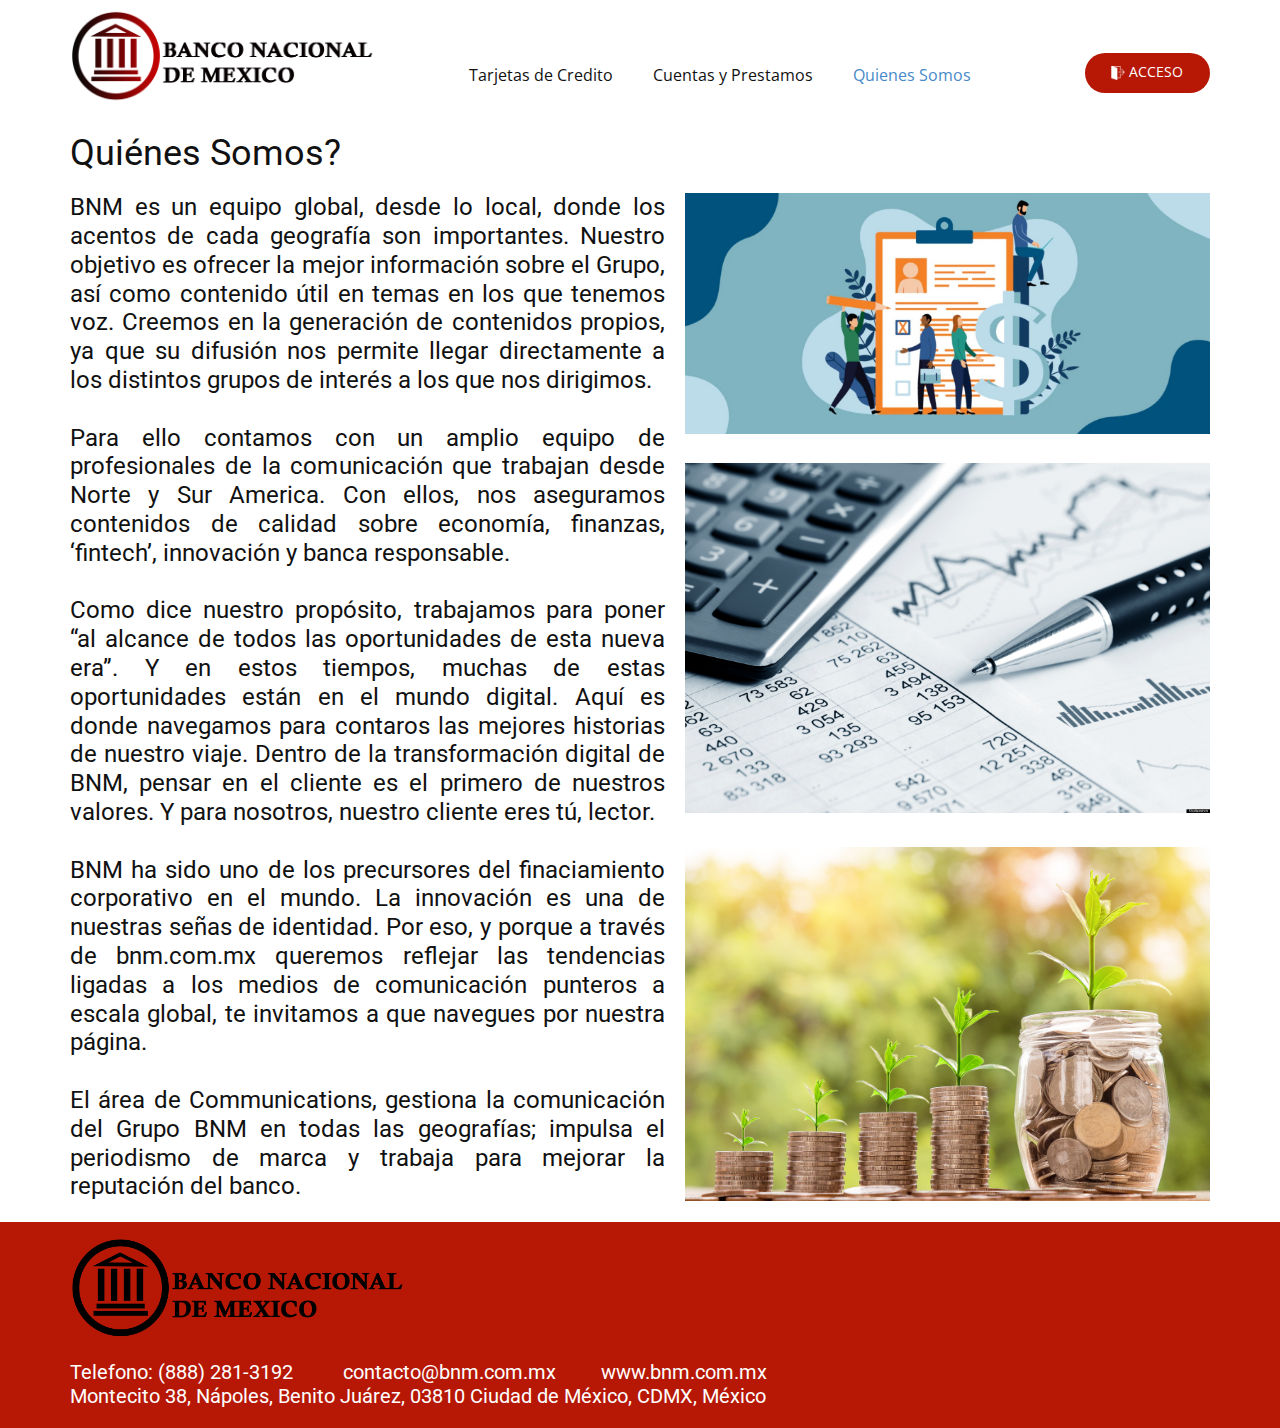
<file: quienessomos.html>
<!DOCTYPE html>
<html style="font-size: 16px;" lang="es"><head>
    <meta name="viewport" content="width=device-width, initial-scale=1.0">
    <meta charset="utf-8">
    <meta name="keywords" content="ACCESO">
    <meta name="description" content="">
    <title>Quienes Somos</title>
    <link rel="stylesheet" href="nicepage.css" media="screen">
<link rel="stylesheet" href="quienessomos.css" media="screen">
    <script class="u-script" type="text/javascript" src="jquery.js" defer=""></script>
    <script class="u-script" type="text/javascript" src="nicepage.js" defer=""></script>
    <meta name="generator" content="Nicepage 4.13.4, nicepage.com">
    <link rel="icon" type="image/x-icon" href="images/favicon.png">
    <link id="u-theme-google-font" rel="stylesheet" href="https://fonts.googleapis.com/css?family=Roboto:100,100i,300,300i,400,400i,500,500i,700,700i,900,900i|Open+Sans:300,300i,400,400i,500,500i,600,600i,700,700i,800,800i">
    
    
    
    <script type="application/ld+json">{
		"@context": "http://schema.org",
		"@type": "Organization",
		"name": "",
		"logo": "images/banco-logo.png"
}</script>
    <meta name="theme-color" content="#478ac9">
    <meta property="og:title" content="quienessomos">
    <meta property="og:type" content="website">
  </head>
  <body class="u-body u-xl-mode"><header class="u-clearfix u-header u-header" id="sec-2555"><div class="u-clearfix u-sheet u-sheet-1">
        <a href="index.html" data-page-id="18314931" class="u-image u-logo u-image-1" data-image-width="1280" data-image-height="386" title="index">
          <img src="images/banco-logo.png" class="u-logo-image u-logo-image-1">
        </a>
        <nav class="u-menu u-menu-dropdown u-offcanvas u-menu-1">
          <div class="menu-collapse" style="font-size: 1rem; letter-spacing: 0px;">
            <a class="u-button-style u-custom-left-right-menu-spacing u-custom-padding-bottom u-custom-top-bottom-menu-spacing u-nav-link u-text-active-palette-1-base u-text-hover-palette-2-base" href="#">
              <svg class="u-svg-link" viewBox="0 0 24 24"><use xmlns:xlink="http://www.w3.org/1999/xlink" xlink:href="#menu-hamburger"></use></svg>
              <svg class="u-svg-content" version="1.1" id="menu-hamburger" viewBox="0 0 16 16" x="0px" y="0px" xmlns:xlink="http://www.w3.org/1999/xlink" xmlns="http://www.w3.org/2000/svg"><g><rect y="1" width="16" height="2"></rect><rect y="7" width="16" height="2"></rect><rect y="13" width="16" height="2"></rect>
</g></svg>
            </a>
          </div>
          <div class="u-custom-menu u-nav-container">
            <ul class="u-nav u-unstyled u-nav-1"><li class="u-nav-item"><a class="u-button-style u-nav-link u-text-active-palette-1-base u-text-hover-palette-2-base" href="tarjetas.html" rel="nofollow" style="padding: 10px 20px;">Tarjetas de Credito</a>
</li><li class="u-nav-item"><a class="u-button-style u-nav-link u-text-active-palette-1-base u-text-hover-palette-2-base" href="Cuentas-y-Prestamos.html" rel="nofollow" style="padding: 10px 20px;">Cuentas y Prestamos</a>
</li><li class="u-nav-item"><a class="u-button-style u-nav-link u-text-active-palette-1-base u-text-hover-palette-2-base" href="quienessomos.html" style="padding: 10px 20px;">Quienes Somos</a>
</li></ul>
          </div>
          <div class="u-custom-menu u-nav-container-collapse">
            <div class="u-black u-container-style u-inner-container-layout u-opacity u-opacity-95 u-sidenav">
              <div class="u-inner-container-layout u-sidenav-overflow">
                <div class="u-menu-close"></div>
                <ul class="u-align-center u-nav u-popupmenu-items u-unstyled u-nav-2"><li class="u-nav-item"><a class="u-button-style u-nav-link" href="tarjetas.html" rel="nofollow">Tarjetas de Credito</a>
</li><li class="u-nav-item"><a class="u-button-style u-nav-link" href="Cuentas-y-Prestamos.html" rel="nofollow">Cuentas y Prestamos</a>
</li><li class="u-nav-item"><a class="u-button-style u-nav-link" href="quienessomos.html">Quienes Somos</a>
</li></ul>
              </div>
            </div>
            <div class="u-black u-menu-overlay u-opacity u-opacity-70"></div>
          </div>
        </nav>
        <a href="contacto.html" data-page-id="40420343" class="u-border-none u-btn u-btn-round u-button-style u-custom-color-1 u-hover-grey-40 u-radius-50 u-btn-1"><span class="u-file-icon u-icon u-text-white"><img src="images/149952.png" alt=""></span>&nbsp;ACCESO
        </a>
      </div></header>
    <section class="u-clearfix u-section-1" id="sec-fde5">
      <div class="u-clearfix u-sheet u-valign-middle u-sheet-1">
        <h2 class="u-text u-text-default u-text-1">Quiénes Somos?</h2>
        <h4 class="u-align-justify u-text u-text-2">BNM es un equipo global, desde lo local, donde los acentos de cada geografía son importantes. Nuestro objetivo es ofrecer la mejor información sobre el Grupo, así como contenido útil en temas en los que tenemos voz. Creemos en la generación de contenidos propios, ya que su difusión nos permite llegar directamente a los distintos grupos de interés a los que nos dirigimos.<br>
          <br>Para ello contamos con un amplio equipo de profesionales de la comunicación que trabajan desde Norte y Sur America. Con ellos, nos aseguramos contenidos de calidad sobre economía, finanzas, ‘fintech’, innovación y banca responsable.<br>
          <br>Como dice nuestro propósito, trabajamos para poner “al alcance de todos las oportunidades de esta nueva era”. Y en estos tiempos, muchas de estas oportunidades están en el mundo digital. Aquí es donde navegamos para contaros las mejores historias de nuestro viaje. Dentro de la transformación digital de BNM, pensar en el cliente es el primero de nuestros valores. Y para nosotros, nuestro cliente eres tú, lector.<br>
          <br>BNM ha sido uno de los precursores del finaciamiento corporativo en el mundo. La innovación es una de nuestras señas de identidad. Por eso, y porque a través de bnm.com.mx queremos reflejar las tendencias ligadas a los medios de comunicación punteros a escala global, te invitamos a que navegues por nuestra página.<br>
          <br>El área de Communications, gestiona la comunicación del Grupo BNM en todas las geografías; impulsa el periodismo de marca y trabaja para mejorar la reputación del banco.
        </h4>
        <img class="u-image u-image-default u-image-1" src="images/finance.jpg" alt="" data-image-width="1492" data-image-height="680">
        <img class="u-image u-image-default u-image-2" src="images/finance2.jpg" alt="" data-image-width="1536" data-image-height="1024">
        <img class="u-image u-image-default u-image-3" src="images/finance3.jpg" alt="" data-image-width="1280" data-image-height="864">
      </div>
    </section>
    
    
    
     <footer class="u-align-center-sm u-align-center-xs u-clearfix u-custom-color-1 u-footer" id="sec-ef74"><div class="u-clearfix u-sheet u-valign-middle-sm u-valign-middle-xs u-sheet-1">
        <a href="https://bnm.com.mx" class="u-image u-logo u-image-1" data-image-width="1280" data-image-height="386" title="logo" rel="nofollow">
          <img src="images/banco-logo.png" class="u-logo-image u-logo-image-1">
        </a>
        <h5 class="u-text u-text-default u-text-1">Telefono: (888) 281-3192&nbsp; &nbsp; &nbsp; &nbsp; &nbsp; contacto@bnm.com.mx&nbsp; &nbsp; &nbsp; &nbsp; &nbsp;www.bnm.com.mx<br> Montecito 38, Nápoles, Benito Juárez, 03810 Ciudad de México, CDMX, México
        </h5>
      </div></footer>
    
  
</body></html>
</file>
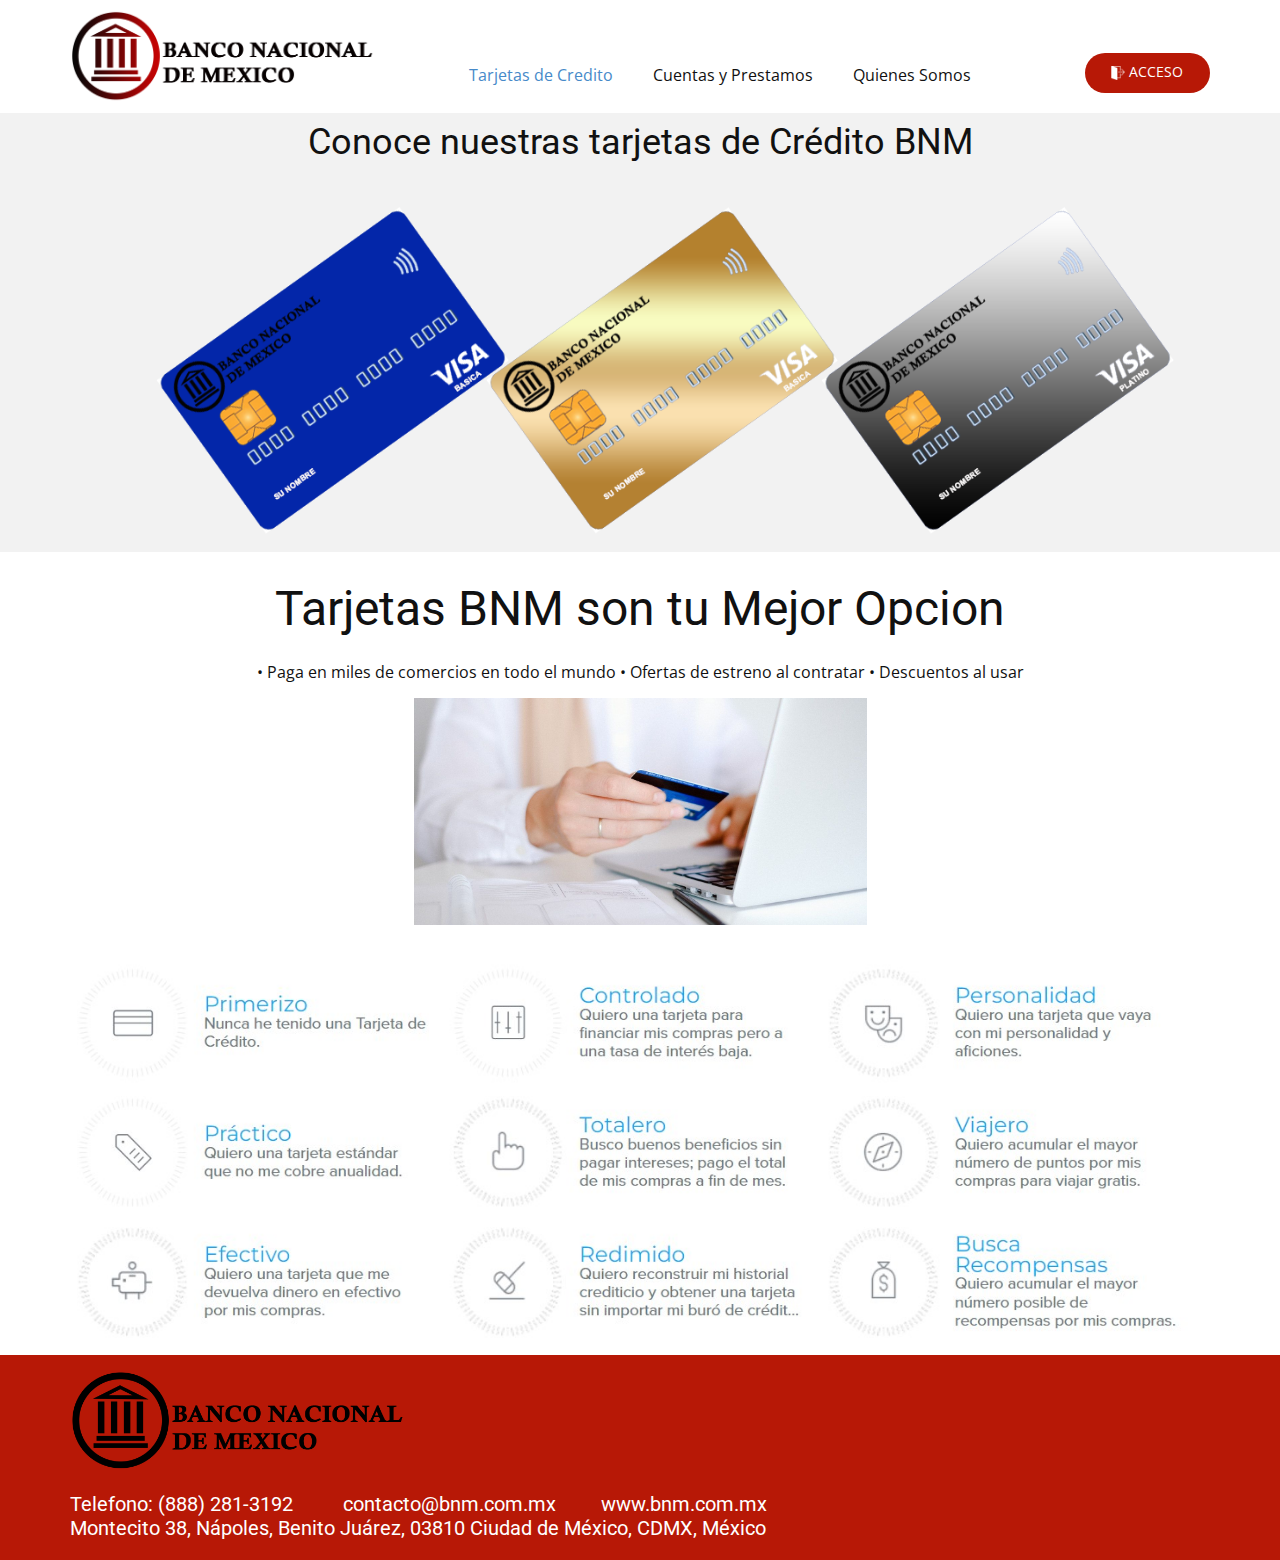
<file: tarjetas.html>
<!DOCTYPE html>
<html style="font-size: 16px;" lang="es"><head>
    <meta name="viewport" content="width=device-width, initial-scale=1.0">
    <meta charset="utf-8">
    <meta name="keywords" content="ACCESO">
    <meta name="description" content="">
    <title>Tarjetas</title>
    <link rel="stylesheet" href="nicepage.css" media="screen">
<link rel="stylesheet" href="tarjetas.css" media="screen">
    <script class="u-script" type="text/javascript" src="jquery.js" defer=""></script>
    <script class="u-script" type="text/javascript" src="nicepage.js" defer=""></script>
    <meta name="generator" content="Nicepage 4.13.4, nicepage.com">
    <link rel="icon" type="image/x-icon" href="images/favicon.png">
    <link id="u-theme-google-font" rel="stylesheet" href="https://fonts.googleapis.com/css?family=Roboto:100,100i,300,300i,400,400i,500,500i,700,700i,900,900i|Open+Sans:300,300i,400,400i,500,500i,600,600i,700,700i,800,800i">
    
    
    
    
    <script type="application/ld+json">{
		"@context": "http://schema.org",
		"@type": "Organization",
		"name": "",
		"logo": "images/banco-logo.png"
}</script>
    <meta name="theme-color" content="#478ac9">
    <meta property="og:title" content="tarjetas">
    <meta property="og:type" content="website">
  </head>
  <body class="u-body u-xl-mode"><header class="u-clearfix u-header u-header" id="sec-2555"><div class="u-clearfix u-sheet u-sheet-1">
        <a href="index.html" data-page-id="18314931" class="u-image u-logo u-image-1" data-image-width="1280" data-image-height="386" title="index">
          <img src="images/banco-logo.png" class="u-logo-image u-logo-image-1">
        </a>
        <nav class="u-menu u-menu-dropdown u-offcanvas u-menu-1">
          <div class="menu-collapse" style="font-size: 1rem; letter-spacing: 0px;">
            <a class="u-button-style u-custom-left-right-menu-spacing u-custom-padding-bottom u-custom-top-bottom-menu-spacing u-nav-link u-text-active-palette-1-base u-text-hover-palette-2-base" href="#">
              <svg class="u-svg-link" viewBox="0 0 24 24"><use xmlns:xlink="http://www.w3.org/1999/xlink" xlink:href="#menu-hamburger"></use></svg>
              <svg class="u-svg-content" version="1.1" id="menu-hamburger" viewBox="0 0 16 16" x="0px" y="0px" xmlns:xlink="http://www.w3.org/1999/xlink" xmlns="http://www.w3.org/2000/svg"><g><rect y="1" width="16" height="2"></rect><rect y="7" width="16" height="2"></rect><rect y="13" width="16" height="2"></rect>
</g></svg>
            </a>
          </div>
          <div class="u-custom-menu u-nav-container">
            <ul class="u-nav u-unstyled u-nav-1"><li class="u-nav-item"><a class="u-button-style u-nav-link u-text-active-palette-1-base u-text-hover-palette-2-base" href="tarjetas.html" rel="nofollow" style="padding: 10px 20px;">Tarjetas de Credito</a>
</li><li class="u-nav-item"><a class="u-button-style u-nav-link u-text-active-palette-1-base u-text-hover-palette-2-base" href="Cuentas-y-Prestamos.html" rel="nofollow" style="padding: 10px 20px;">Cuentas y Prestamos</a>
</li><li class="u-nav-item"><a class="u-button-style u-nav-link u-text-active-palette-1-base u-text-hover-palette-2-base" href="quienessomos.html" style="padding: 10px 20px;">Quienes Somos</a>
</li></ul>
          </div>
          <div class="u-custom-menu u-nav-container-collapse">
            <div class="u-black u-container-style u-inner-container-layout u-opacity u-opacity-95 u-sidenav">
              <div class="u-inner-container-layout u-sidenav-overflow">
                <div class="u-menu-close"></div>
                <ul class="u-align-center u-nav u-popupmenu-items u-unstyled u-nav-2"><li class="u-nav-item"><a class="u-button-style u-nav-link" href="tarjetas.html" rel="nofollow">Tarjetas de Credito</a>
</li><li class="u-nav-item"><a class="u-button-style u-nav-link" href="Cuentas-y-Prestamos.html" rel="nofollow">Cuentas y Prestamos</a>
</li><li class="u-nav-item"><a class="u-button-style u-nav-link" href="quienessomos.html">Quienes Somos</a>
</li></ul>
              </div>
            </div>
            <div class="u-black u-menu-overlay u-opacity u-opacity-70"></div>
          </div>
        </nav>
        <a href="contacto.html" data-page-id="40420343" class="u-border-none u-btn u-btn-round u-button-style u-custom-color-1 u-hover-grey-40 u-radius-50 u-btn-1"><span class="u-file-icon u-icon u-text-white"><img src="images/149952.png" alt=""></span>&nbsp;ACCESO
        </a>
      </div></header>
    <section class="u-clearfix u-grey-5 u-section-1" id="sec-69da">
      <div class="u-clearfix u-sheet u-valign-middle u-sheet-1">
        <h2 class="u-text u-text-default u-text-1"> Conoce nuestras tarjetas de Crédito BNM</h2>
        <img class="u-expanded-width u-image u-image-1" src="images/cc.png" data-image-width="1296" data-image-height="432">
      </div>
    </section>
    <section class="u-clearfix u-section-2" id="sec-3bc7">
      <div class="u-clearfix u-sheet u-sheet-1">
        <div class="fr-view u-align-center u-clearfix u-rich-text u-text u-text-1">
          <h1 style="text-align: center;">Tarjetas BNM son tu Mejor Opcion</h1>
          <p style="text-align: center;">
            <span style="line-height: 2.0;">• Paga en miles de comercios en todo el mundo • Ofertas de estreno al contratar • Descuentos al usar<img src="images/tarjeta.jpg" align="center" style="width: 453px;" class="fr-dib fr-fic" width="570">
            </span>
          </p>
        </div>
        <img class="u-expanded-width u-image u-image-default u-image-1" src="images/tarjetas.jpg" alt="" data-image-width="1322" data-image-height="476">
      </div>
    </section>
    
    
    
     <footer class="u-align-center-sm u-align-center-xs u-clearfix u-custom-color-1 u-footer" id="sec-ef74"><div class="u-clearfix u-sheet u-valign-middle-sm u-valign-middle-xs u-sheet-1">
        <a href="https://bnm.com.mx" class="u-image u-logo u-image-1" data-image-width="1280" data-image-height="386" title="logo" rel="nofollow">
          <img src="images/banco-logo.png" class="u-logo-image u-logo-image-1">
        </a>
        <h5 class="u-text u-text-default u-text-1">Telefono: (888) 281-3192&nbsp; &nbsp; &nbsp; &nbsp; &nbsp; contacto@bnm.com.mx&nbsp; &nbsp; &nbsp; &nbsp; &nbsp;www.bnm.com.mx<br> Montecito 38, Nápoles, Benito Juárez, 03810 Ciudad de México, CDMX, México
        </h5>
      </div></footer>
  
</body></html>
</file>
